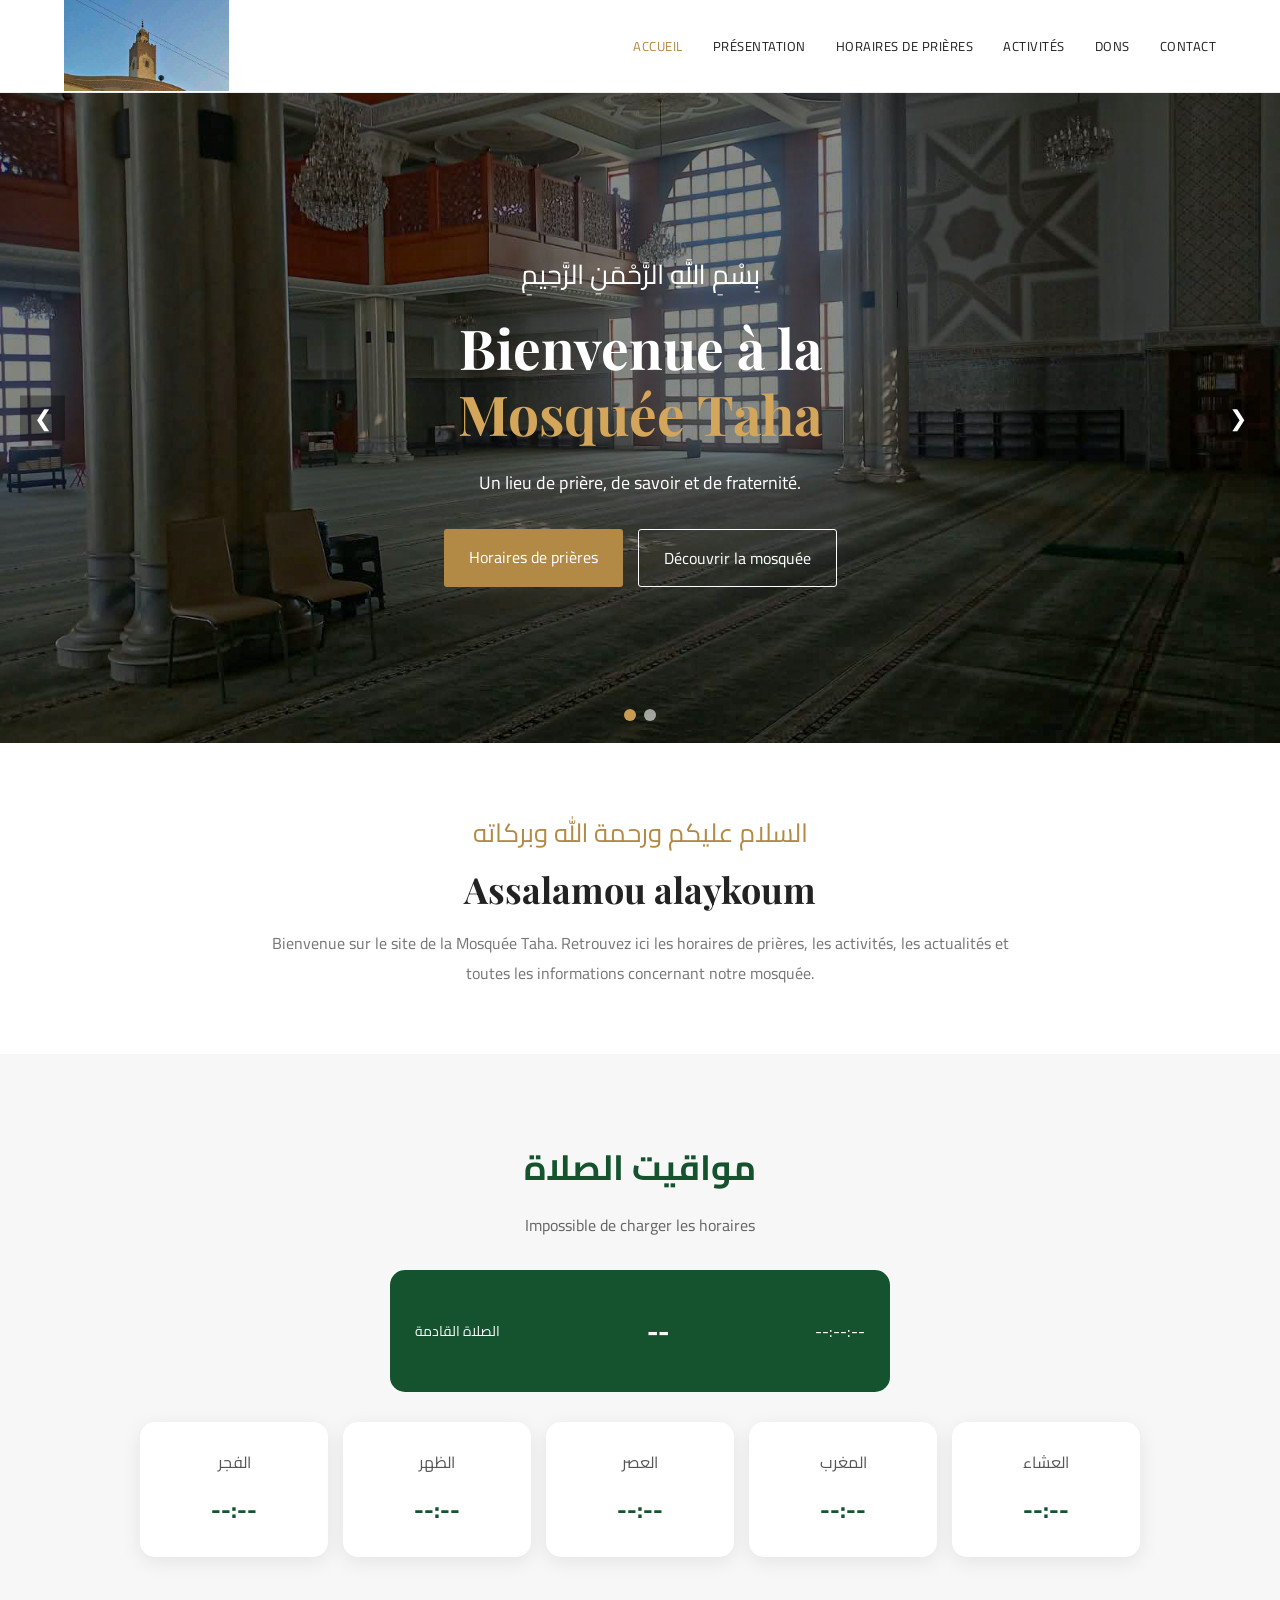
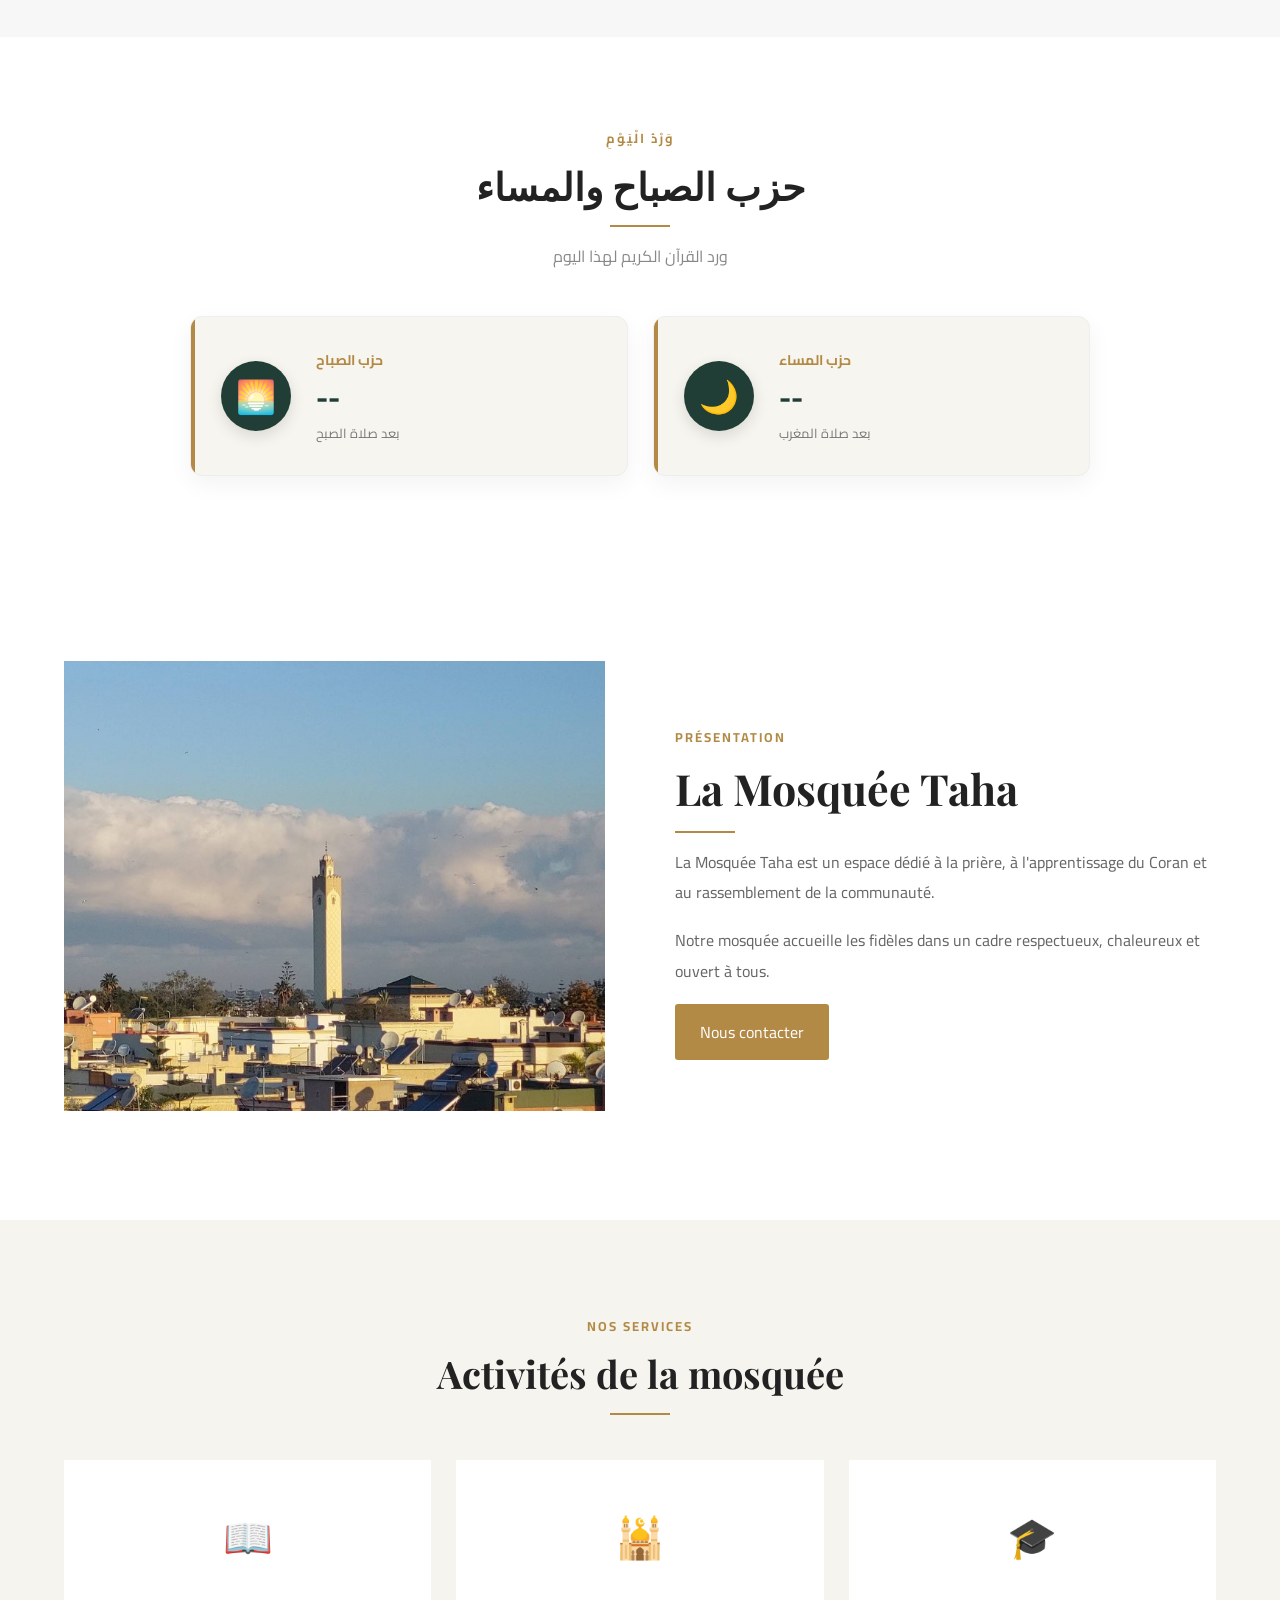
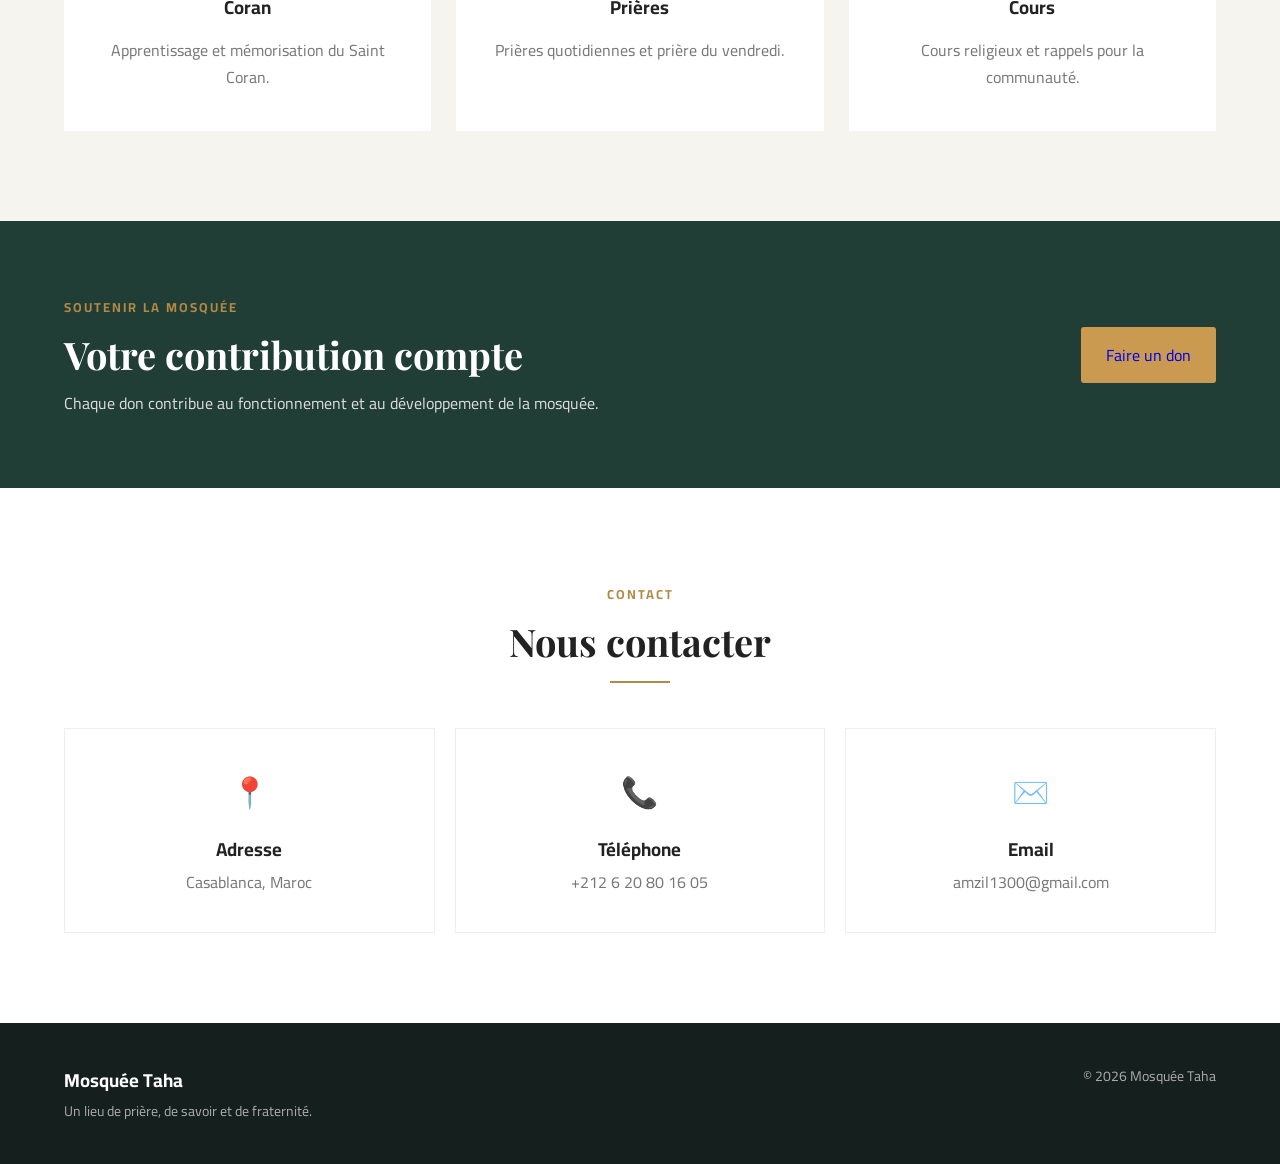
<file: index.html>
<!DOCTYPE html>
<html lang="fr">
<head>
    <meta charset="UTF-8">
    <meta name="viewport" content="width=device-width, initial-scale=1.0">
     <link rel="manifest" href="manifest.json">

     <meta name="theme-color" content="#203d36">

     <link rel="apple-touch-icon" href="images/logo.png">
    <title>مـسـجـد طـه | Mosquée Taha</title>

    <link rel="stylesheet" href="style.css">

    <link href="https://fonts.googleapis.com/css2?family=Cairo:wght@400;500;600;700&family=Playfair+Display:wght@500;600;700&display=swap" rel="stylesheet">
</head>

<body>

<!-- ================= HEADER ================= -->

<header class="header">

    <div class="nav-container">

        <a href="#accueil" class="logo">
            <img src="images/logo.png" alt="Mosquée Taha">
        </a>

        <nav class="desktop-menu">
            <a href="#accueil" class="active">ACCUEIL</a>
            <a href="#mosquee">PRÉSENTATION</a>
            <a href="prieres.html">HORAIRES DE PRIÈRES</a>
            <a href="#activites">ACTIVITÉS</a>
            <a href="#dons">DONS</a>
            <a href="#contact">CONTACT</a>
        </nav>

        <button class="hamburger" id="hamburger">
            ☰
        </button>

    </div>

    <nav class="mobile-menu" id="mobileMenu">
        <a href="#accueil">ACCUEIL</a>
        <a href="#mosquee">PRÉSENTATION</a>
        <a href="prieres.html">HORAIRES DE PRIÈRES</a>
        <a href="#activites">ACTIVITÉS</a>
        <a href="#dons">DONS</a>
        <a href="#contact">CONTACT</a>
    </nav>

</header>


<!-- ================= SLIDER ================= -->

<section class="slider" id="accueil">

    <div class="slide active">
        <img src="images/mosque1.jpg" alt="Mosquée Taha">

        <div class="slide-overlay"></div>

        <div class="slide-content">

            <p class="bismillah">
                بِسْمِ اللَّهِ الرَّحْمَنِ الرَّحِيمِ
            </p>

            <h1>
                Bienvenue à la<br>
                <span>Mosquée Taha</span>
            </h1>

            <p>
                Un lieu de prière, de savoir et de fraternité.
            </p>

            <div class="buttons">

                <a href="prieres.html" class="btn gold">
    Horaires de prières
</a>

                <a href="#mosquee" class="btn transparent">
                    Découvrir la mosquée
                </a>

            </div>

        </div>
    </div>


    <div class="slide">
        <img src="images/mosque2.jpg" alt="Mosquée Taha">

        <div class="slide-overlay"></div>

        <div class="slide-content">

            <p class="bismillah">
                أَهْلًا وَسَهْلًا وَمَرْحَبًا
            </p>

            <h1>
                Votre mosquée,<br>
                <span>Votre communauté</span>
            </h1>

            <p>
                Ensemble dans la foi, la connaissance et la fraternité.
            </p>

            <div class="buttons">

                <a href="#activites" class="btn gold">
                    Nos activités
                </a>

            </div>

        </div>
    </div>


    <!-- arrows -->

    <button class="slider-arrow prev" id="prev">
        ❮
    </button>

    <button class="slider-arrow next" id="next">
        ❯
    </button>


    <!-- dots -->

    <div class="dots">

        <span class="dot active" data-slide="0"></span>
        <span class="dot" data-slide="1"></span>

    </div>

</section>


<!-- ================= WELCOME ================= -->

<section class="welcome">

    <div class="container">

        <div class="arabic-title">
            السلام عليكم ورحمة الله وبركاته
        </div>

        <h2>
            Assalamou alaykoum
        </h2>

        <p>
            Bienvenue sur le site de la Mosquée Taha.
            Retrouvez ici les horaires de prières, les activités,
            les actualités et toutes les informations concernant notre mosquée.
        </p>

    </div>

</section>


<!-- ================= PRAYER ================= -->

<section id="prayer-times" class="prayer-section">
    <div class="container">

        <h2>مواقيت الصلاة</h2>

        <p id="date">Chargement...</p>
        <p id="hijriDate">Chargement...</p>

        <div class="next-prayer">
            <span>الصلاة القادمة</span>
            <h3 id="nextPrayerName">Chargement...</h3>
            <div id="countdown">--:--:--</div>
        </div>

        <div class="prayer-grid">

            <div class="prayer-card" data-prayer="Fajr">
                <span>الفجر</span>
                <strong id="Fajr">--:--</strong>
            </div>

            <div class="prayer-card" data-prayer="Dhuhr">
                <span>الظهر</span>
                <strong id="Dhuhr">--:--</strong>
            </div>

            <div class="prayer-card" data-prayer="Asr">
                <span>العصر</span>
                <strong id="Asr">--:--</strong>
            </div>

            <div class="prayer-card" data-prayer="Maghrib">
                <span>المغرب</span>
                <strong id="Maghrib">--:--</strong>
            </div>

            <div class="prayer-card" data-prayer="Isha">
                <span>العشاء</span>
                <strong id="Isha">--:--</strong>
            </div>

        </div>

    </div>
</section>

<!-- ================= HIZB ================= -->

<section class="hizb-section">

    <div class="container">

        <div class="section-title">

            <span>وَرْدُ الْيَوْمِ</span>

            <h2>حزب الصباح والمساء</h2>

            <div class="gold-line"></div>

            <p>
                ورد القرآن الكريم لهذا اليوم
            </p>

        </div>


        <div class="hizb-grid">

            <!-- حزب الصباح -->

            <div class="hizb-card">

                <div class="hizb-icon">
                    🌅
                </div>

                <div class="hizb-content">

                    <span class="hizb-label">
                        حزب الصباح
                    </span>

                    <strong id="hizbSbah">
                        --
                    </strong>

                    <p>
                        بعد صلاة الصبح
                    </p>

                </div>

            </div>


            <!-- حزب المساء -->

            <div class="hizb-card">

                <div class="hizb-icon">
                    🌙
                </div>

                <div class="hizb-content">

                    <span class="hizb-label">
                        حزب المساء
                    </span>

                    <strong id="hizbMassae">
                        --
                    </strong>

                    <p>
                        بعد صلاة المغرب
                    </p>

                </div>

            </div>

        </div>

    </div>

</section>


<!-- ================= ABOUT ================= -->

<section class="about" id="mosquee">

    <div class="container about-grid">

        <div class="about-image">

            <img src="images/mosque3.jpg" alt="Mosquée Taha">

        </div>

        <div class="about-text">

            <span>PRÉSENTATION</span>

            <h2>
                La Mosquée Taha
            </h2>

            <div class="gold-line left"></div>

            <p>
                La Mosquée Taha est un espace dédié à la prière,
                à l'apprentissage du Coran et au rassemblement
                de la communauté.
            </p>

            <p>
                Notre mosquée accueille les fidèles dans un cadre
                respectueux, chaleureux et ouvert à tous.
            </p>

            <a href="#contact" class="btn gold">
                Nous contacter
            </a>

        </div>

    </div>

</section>


<!-- ================= ACTIVITIES ================= -->

<section class="activities" id="activites">

    <div class="container">

        <div class="section-title">

            <span>NOS SERVICES</span>

            <h2>Activités de la mosquée</h2>

            <div class="gold-line"></div>

        </div>


        <div class="activity-grid">

            <div class="activity-card">

                <div class="activity-icon">📖</div>

                <h3>Coran</h3>

                <p>
                    Apprentissage et mémorisation du Saint Coran.
                </p>

            </div>


            <div class="activity-card">

                <div class="activity-icon">🕌</div>

                <h3>Prières</h3>

                <p>
                    Prières quotidiennes et prière du vendredi.
                </p>

            </div>


            <div class="activity-card">

                <div class="activity-icon">🎓</div>

                <h3>Cours</h3>

                <p>
                    Cours religieux et rappels pour la communauté.
                </p>

            </div>

        </div>

    </div>

</section>


<!-- ================= DON ================= -->

<section class="don" id="dons">

    <div class="container don-container">

        <div>

            <span>SOUTENIR LA MOSQUÉE</span>

            <h2>
                Votre contribution compte
            </h2>

            <p>
                Chaque don contribue au fonctionnement
                et au développement de la mosquée.
            </p>

        </div>

        <a href="#" class="btn donation">
            Faire un don
        </a>

    </div>

</section>


<!-- ================= CONTACT ================= -->

<section class="contact" id="contact">

    <div class="container">

        <div class="section-title">

            <span>CONTACT</span>

            <h2>Nous contacter</h2>

            <div class="gold-line"></div>

        </div>


        <div class="contact-grid">

            <div class="contact-card">
                <div>📍</div>
                <h3>Adresse</h3>
                <p>Casablanca, Maroc</p>
            </div>

            <div class="contact-card">
                <div>📞</div>
                <h3>Téléphone</h3>
                <p>+212 6 20 80 16 05</p>
            </div>

            <div class="contact-card">
                <div>✉️</div>
                <h3>Email</h3>
                <p>amzil1300@gmail.com</p>
            </div>

        </div>

    </div>

</section>


<!-- ================= FOOTER ================= -->

<footer>

    <div class="container footer">

        <div>

            <h3>Mosquée Taha</h3>

            <p>
                Un lieu de prière, de savoir et de fraternité.
            </p>

        </div>

        <div>

            <p>
                © 2026 Mosquée Taha
            </p>

        </div>

    </div>

</footer>


<script src="script.js"></script>
<script>
    if ("serviceWorker" in navigator) {
        window.addEventListener("load", () => {
            navigator.serviceWorker.register("./service-worker.js")
                .then(() => {
                    console.log("Service Worker registered");
                })
                .catch(error => {
                    console.error("Service Worker error:", error);
                });
        });
    }
</script>

</body>
</html>
</file>
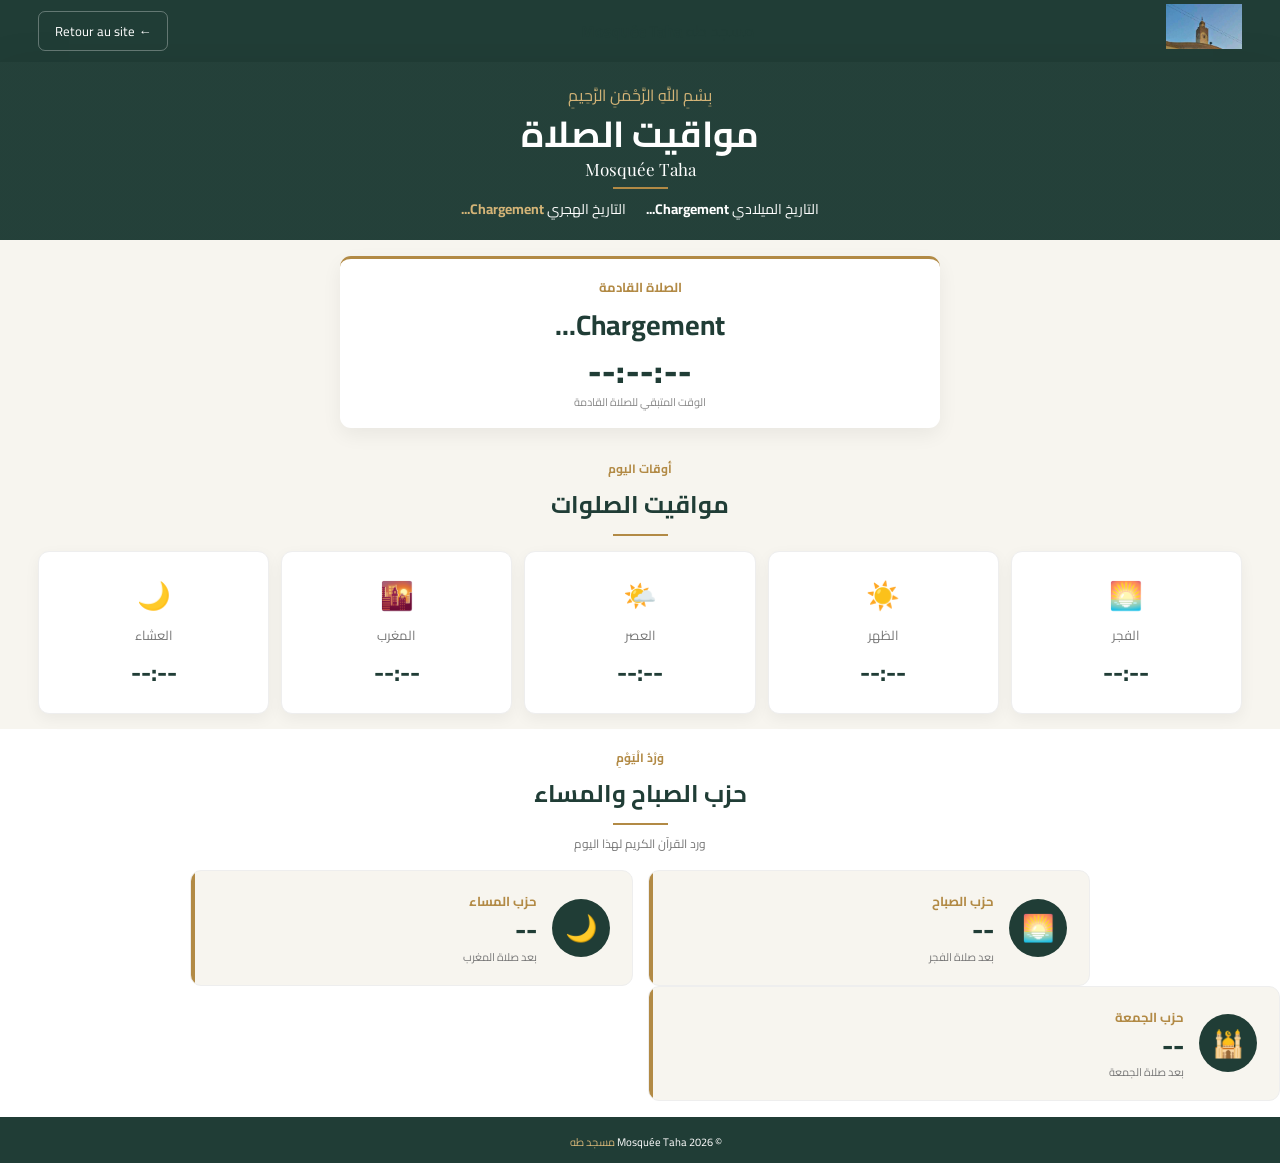
<file: prieres.html>
<!DOCTYPE html>
<html lang="fr" dir="rtl">

<head>

    <meta charset="UTF-8">

    <meta name="viewport"
          content="width=device-width, initial-scale=1.0">

    <title>مواقيت الصلاة | Mosquée Taha</title>
     <link rel="manifest" href="manifest.json">

      <meta name="theme-color" content="#203d36">

     <link rel="apple-touch-icon" href="images/logo.png">

    <!-- CSS -->
    <link rel="stylesheet"
          href="prieres.css">

    <!-- Google Fonts -->
    <link href="https://fonts.googleapis.com/css2?family=Cairo:wght@400;500;600;700;800&family=Playfair+Display:wght@500;600;700&display=swap"
          rel="stylesheet">

</head>


<body>


<div class="dashboard">


    <!-- ================================================= -->
    <!-- HEADER -->
    <!-- ================================================= -->

    <header class="prayer-header">

        <div class="header-container">


            <!-- LOGO -->

            <a href="index.html"
               class="logo">

                <img src="images/logo.png"
                     alt="Mosquée Taha">

            </a>


            <!-- TITLE -->

            <div class="header-title">

                <span>
                    مسجد طه
                </span>

                <strong>
                    Mosquée Taha
                </strong>

            </div>


            <!-- BACK BUTTON -->

            <a href="index.html"
               class="back-button">

                ← Retour au site

            </a>


        </div>

    </header>



    <!-- ================================================= -->
    <!-- MAIN -->
    <!-- ================================================= -->

    <main>


        <!-- ============================================= -->
        <!-- TOP / HERO -->
        <!-- ============================================= -->

        <section class="hero">

            <div class="hero-content">


                <span class="arabic-small">

                    بِسْمِ اللَّهِ الرَّحْمَنِ الرَّحِيمِ

                </span>


                <h1>

                    مواقيت الصلاة

                </h1>


                <p>

                    Mosquée Taha

                </p>


                <div class="gold-line"></div>


                <!-- DATES -->

                <div class="dates">


                    <div class="date-box">

                        <span>
                            التاريخ الميلادي
                        </span>

                        <strong id="gregorianDate">
                            Chargement...
                        </strong>

                    </div>


                    <div class="date-box">

                        <span>
                            التاريخ الهجري
                        </span>

                        <strong id="hijriDate">
                            Chargement...
                        </strong>

                    </div>


                </div>


            </div>

        </section>



        <!-- ============================================= -->
        <!-- NEXT PRAYER -->
        <!-- ============================================= -->

        <section class="next-section">

            <div class="container">

                <div class="next-card">


                    <div class="next-label">

                        الصلاة القادمة

                    </div>


                    <h2 id="nextPrayerName">

                        Chargement...

                    </h2>


                    <div id="countdown"
                         class="countdown">

                        --:--:--

                    </div>


                    <div class="next-message">

                        الوقت المتبقي للصلاة القادمة

                    </div>


                </div>

            </div>

        </section>



        <!-- ============================================= -->
        <!-- PRAYER TIMES -->
        <!-- ============================================= -->

        <section class="times-section">

            <div class="container">


                <div class="section-heading">

                    <span>
                        أوقات اليوم
                    </span>

                    <h2>
                        مواقيت الصلوات
                    </h2>

                    <div class="gold-line"></div>

                </div>



                <div class="prayer-grid">


                    <!-- FAJR -->

                    <div class="prayer-card"
                         data-prayer="Fajr">

                        <div class="prayer-icon">
                            🌅
                        </div>

                        <div class="prayer-info">

                            <span>
                                الفجر
                            </span>

                            <strong id="Fajr">
                                --:--
                            </strong>

                        </div>

                    </div>



                    <!-- DHUHR -->

                    <div class="prayer-card"
                         data-prayer="Dhuhr">

                        <div class="prayer-icon">
                            ☀️
                        </div>

                        <div class="prayer-info">

                            <span>
                                الظهر
                            </span>

                            <strong id="Dhuhr">
                                --:--
                            </strong>

                        </div>

                    </div>



                    <!-- ASR -->

                    <div class="prayer-card"
                         data-prayer="Asr">

                        <div class="prayer-icon">
                            🌤️
                        </div>

                        <div class="prayer-info">

                            <span>
                                العصر
                            </span>

                            <strong id="Asr">
                                --:--
                            </strong>

                        </div>

                    </div>



                    <!-- MAGHRIB -->

                    <div class="prayer-card"
                         data-prayer="Maghrib">

                        <div class="prayer-icon">
                            🌇
                        </div>

                        <div class="prayer-info">

                            <span>
                                المغرب
                            </span>

                            <strong id="Maghrib">
                                --:--
                            </strong>

                        </div>

                    </div>



                    <!-- ISHA -->

                    <div class="prayer-card"
                         data-prayer="Isha">

                        <div class="prayer-icon">
                            🌙
                        </div>

                        <div class="prayer-info">

                            <span>
                                العشاء
                            </span>

                            <strong id="Isha">
                                --:--
                            </strong>

                        </div>

                    </div>


                </div>

            </div>

        </section>



        <!-- ============================================= -->
        <!-- HIZB -->
        <!-- ============================================= -->

        <section class="hizb-section">

            <div class="container">


                <div class="section-heading">

                    <span>
                        وَرْدُ الْيَوْمِ
                    </span>

                    <h2>
                        حزب الصباح والمساء
                    </h2>

                    <div class="gold-line"></div>

                    <p>
                        ورد القرآن الكريم لهذا اليوم
                    </p>

                </div>



                <div class="hizb-grid">


                    <!-- ================================= -->
                    <!-- MORNING HIZB -->
                    <!-- ================================= -->

                    <div class="hizb-card morning">


                        <div class="hizb-icon">

                            🌅

                        </div>


                        <div class="hizb-info">

                            <span>
                                حزب الصباح
                            </span>


                            <strong id="hizbSbah">

                                --

                            </strong>


                            <p>
                                بعد صلاة الفجر
                            </p>

                        </div>


                    </div>



                    <!-- ================================= -->
                    <!-- EVENING HIZB -->
                    <!-- ================================= -->

                    <div class="hizb-card evening">


                        <div class="hizb-icon">

                            🌙

                        </div>


                        <div class="hizb-info">

                            <span>
                                حزب المساء
                            </span>


                            <strong id="hizbMassae">

                                --

                            </strong>


                            <p>
                                بعد صلاة المغرب
                            </p>

                        </div>


                    </div>


                </div>

            </div>
          
<!-- حزب الجمعة -->

<div class="hizb-card jomoa">
    <div class="hizb-icon">
        🕌
    </div>

    <div class="hizb-info">
        <span>حزب الجمعة</span>

        <strong id="hizbJomoa">
            --
        </strong>

        <p>بعد صلاة الجمعة</p>
    </div>
</div>


        </section>


    </main>



    <!-- ================================================= -->
    <!-- FOOTER -->
    <!-- ================================================= -->

    <footer>


        <p>

            © 2026 Mosquée Taha

        </p>


        <span>

            مسجد طه

        </span>


    </footer>


</div>



<!-- ================================================= -->
<!-- JAVASCRIPT -->
<!-- ================================================= -->

<script src="prieres.js"></script>
<script>
    if ("serviceWorker" in navigator) {
        window.addEventListener("load", () => {
            navigator.serviceWorker.register("./service-worker.js")
                .then(() => {
                    console.log("Service Worker registered");
                })
                .catch(error => {
                    console.error("Service Worker error:", error);
                });
        });
    }
</script>


</body>

</html>
</file>
<file: style.css>
* {
    margin: 0;
    padding: 0;
    box-sizing: border-box;
}

html {
    scroll-behavior: smooth;
}

body {
    font-family: "Cairo", sans-serif;
    color: #222;
}

.container {
    width: 90%;
    max-width: 1200px;
    margin: auto;
}


/* ================= HEADER ================= */

.header {
    position: sticky;
    top: 0;
    z-index: 9999;
    background: white;
    border-bottom: 1px solid #eee;
}

.nav-container {
    height: 92px;
    width: 90%;
    max-width: 1200px;
    margin: auto;

    display: flex;
    align-items: center;
    justify-content: space-between;
}

.logo img {
    width: 165px;
}

.desktop-menu {
    display: flex;
    gap: 30px;
}

.desktop-menu a {
    text-decoration: none;
    color: #222;
    font-size: 13px;
    letter-spacing: .5px;
    transition: .3s;
}

.desktop-menu a:hover,
.desktop-menu a.active {
    color: #b28a45;
}

.hamburger {
    display: none;
    border: none;
    background: none;
    font-size: 27px;
    cursor: pointer;
}

.mobile-menu {
    display: none;
}


/* ================= SLIDER ================= */

.slider {
    position: relative;
    height: 650px;
    overflow: hidden;
}

.slide {
    position: absolute;
    inset: 0;
    opacity: 0;
    transition: opacity 1s ease;
}

.slide.active {
    opacity: 1;
}

.slide img {
    width: 100%;
    height: 100%;
    object-fit: cover;
}

.slide-overlay {
    position: absolute;
    inset: 0;
    background: rgba(0,0,0,.43);
}

.slide-content {
    position: absolute;
    top: 50%;
    left: 50%;
    transform: translate(-50%,-50%);

    width: 90%;
    max-width: 850px;

    text-align: center;
    color: white;
}

.bismillah {
    font-size: 27px;
    margin-bottom: 15px;
}

.slide-content h1 {
    font-family: "Playfair Display", serif;
    font-size: 55px;
    line-height: 1.2;
}

.slide-content h1 span {
    color: #d3a65c;
}

.slide-content > p:not(.bismillah) {
    margin-top: 20px;
    font-size: 18px;
}

.buttons {
    margin-top: 30px;
    display: flex;
    justify-content: center;
    gap: 15px;
}

.btn {
    display: inline-block;
    padding: 13px 25px;
    text-decoration: none;
    border-radius: 3px;
    transition: .3s;
}

.gold {
    background: #b28a45;
    color: white;
}

.gold:hover {
    background: #8f6c32;
}

.transparent {
    border: 1px solid white;
    color: white;
}

.transparent:hover {
    background: white;
    color: #222;
}


/* ARROWS */

.slider-arrow {
    position: absolute;
    top: 50%;

    transform: translateY(-50%);

    width: 45px;
    height: 45px;

    border: none;

    background: rgba(0,0,0,.35);
    color: white;

    font-size: 22px;

    cursor: pointer;

    z-index: 10;
}

.prev {
    left: 20px;
}

.next {
    right: 20px;
}


/* DOTS */

.dots {
    position: absolute;
    bottom: 22px;
    left: 50%;
    transform: translateX(-50%);

    display: flex;
    gap: 8px;

    z-index: 20;
}

.dot {
    width: 12px;
    height: 12px;

    border-radius: 50%;

    background: rgba(255,255,255,.6);

    cursor: pointer;
}

.dot.active {
    background: #c99a50;
}


/* ================= WELCOME ================= */

.welcome {
    padding: 65px 20px;
    text-align: center;
}

.arabic-title {
    color: #b28a45;
    font-size: 26px;
}

.welcome h2 {
    font-family: "Playfair Display", serif;
    font-size: 36px;
    margin: 8px 0 15px;
}

.welcome p:last-child {
    max-width: 750px;
    margin: auto;
    color: #777;
    line-height: 1.9;
}


/* ================= TITLES ================= */

.section-title {
    text-align: center;
    margin-bottom: 45px;
}

.section-title span,
.about-text > span,
.don span {
    color: #b28a45;
    font-size: 13px;
    letter-spacing: 2px;
    font-weight: bold;
}

.section-title h2 {
    font-family: "Playfair Display", serif;
    font-size: 38px;
    margin: 8px 0;
}

.gold-line {
    width: 60px;
    height: 2px;
    background: #b28a45;
    margin: 14px auto;
}

.gold-line.left {
    margin-left: 0;
}

.section-title p {
    color: #888;
}


/* ================= PRAYERS ================= */

.prayers {
    padding: 85px 0;
    background: #f6f4ef;
}

.prayer-grid {
    display: grid;
    grid-template-columns: repeat(5,1fr);
    gap: 15px;
}

.prayer-card {
    background: white;
    padding: 30px 15px;
    text-align: center;
    border-radius: 4px;

    box-shadow: 0 5px 25px rgba(0,0,0,.05);

    transition: .3s;
}

.prayer-card:hover {
    transform: translateY(-7px);
}

.icon {
    font-size: 28px;
    margin-bottom: 10px;
}

.prayer-card h3 {
    margin-bottom: 8px;
}

.prayer-card strong {
    font-size: 25px;
    color: #b28a45;
}

.jumua {
    margin-top: 25px;

    background: #203d36;
    color: white;

    padding: 20px 30px;

    display: flex;
    align-items: center;
    justify-content: center;

    gap: 20px;

    border-radius: 4px;
}

.jumua span {
    font-size: 28px;
}

.jumua h3 {
    color: #d3a65c;
}

.jumua p {
    color: #ddd;
    font-size: 13px;
}

.jumua strong {
    font-size: 23px;
}


/* ================= ABOUT ================= */

.about {
    padding: 100px 0;
}

.about-grid {
    display: grid;
    grid-template-columns: 1fr 1fr;
    gap: 70px;
    align-items: center;
}

.about-image img {
    width: 100%;
    height: 450px;
    object-fit: cover;
}

.about-text h2 {
    font-family: "Playfair Display", serif;
    font-size: 43px;
    margin: 8px 0;
}

.about-text p {
    color: #666;
    line-height: 1.9;
    margin-bottom: 18px;
}


/* ================= ACTIVITIES ================= */

.activities {
    padding: 90px 0;
    background: #f6f4ef;
}

.activity-grid {
    display: grid;
    grid-template-columns: repeat(3,1fr);
    gap: 25px;
}

.activity-card {
    background: white;
    text-align: center;
    padding: 40px 25px;
    transition: .3s;
}

.activity-card:hover {
    transform: translateY(-7px);
}

.activity-icon {
    font-size: 40px;
    margin-bottom: 15px;
}

.activity-card h3 {
    margin-bottom: 12px;
}

.activity-card p {
    color: #777;
    line-height: 1.7;
}


/* ================= DON ================= */

.don {
    padding: 70px 0;
    background: #203d36;
    color: white;
}

.don-container {
    display: flex;
    justify-content: space-between;
    align-items: center;
    gap: 30px;
}

.don h2 {
    font-family: "Playfair Display", serif;
    font-size: 38px;
    margin: 8px 0;
}

.don p {
    color: #ddd;
}

.donation {
    background: #c99a50;
    white-space: nowrap;
}


/* ================= CONTACT ================= */

.contact {
    padding: 90px 0;
}

.contact-grid {
    display: grid;
    grid-template-columns: repeat(3,1fr);
    gap: 20px;
}

.contact-card {
    text-align: center;
    border: 1px solid #eee;
    padding: 35px;
}

.contact-card > div {
    font-size: 30px;
    margin-bottom: 12px;
}

.contact-card p {
    color: #777;
}


/* ================= FOOTER ================= */

footer {
    background: #151f1d;
    color: white;
    padding: 40px 0;
}

.footer {
    display: flex;
    justify-content: space-between;
}

footer p {
    color: #aaa;
    font-size: 14px;
}


/* ================= MOBILE ================= */

@media(max-width:900px) {

    .desktop-menu {
        display: none;
    }

    .hamburger {
        display: block;
    }

    .mobile-menu.show {
        display: flex;
        flex-direction: column;
        padding: 10px 5%;
    }

    .mobile-menu a {
        padding: 12px 0;
        text-decoration: none;
        color: #333;
        border-bottom: 1px solid #eee;
    }

    .slider {
        height: 560px;
    }

    .slide-content h1 {
        font-size: 40px;
    }

    .prayer-grid {
        grid-template-columns: repeat(2,1fr);
    }

    .about-grid {
        grid-template-columns: 1fr;
    }

    .activity-grid {
        grid-template-columns: 1fr;
    }

    .contact-grid {
        grid-template-columns: 1fr;
    }

    .don-container {
        flex-direction: column;
        text-align: center;
    }

    .footer {
        flex-direction: column;
        text-align: center;
        gap: 20px;
    }
}


@media(max-width:500px) {

    .nav-container {
        height: 75px;
    }

    .logo img {
        width: 125px;
    }

    .slider {
        height: 500px;
    }

    .slide-content h1 {
        font-size: 31px;
    }

    .bismillah {
        font-size: 20px;
    }

    .buttons {
        flex-direction: column;
    }

    .prayer-grid {
        grid-template-columns: 1fr;
    }

    .jumua {
        flex-direction: column;
        text-align: center;
    }
}
/* ================= NEXT PRAYER ================= */

.next-prayer {
    max-width: 850px;
    margin: 0 auto 30px;

    padding: 25px 35px;

    background: #203d36;
    color: white;

    display: flex;
    align-items: center;
    justify-content: space-between;

    border-radius: 5px;
}

.next-prayer small {
    color: #d3a65c;
    letter-spacing: 2px;
}

.next-prayer h2 {
    margin-top: 5px;
    font-family: "Playfair Display", serif;
}

.countdown {
    font-size: 32px;
    font-weight: bold;
    color: #d3a65c;
    min-width: 150px;
    text-align: right;
}

.hijri {
    margin-top: 5px;
    color: #b28a45 !important;
}


/* PRIÈRE ACTUELLE */

.prayer-card.next {
    border: 2px solid #b28a45;
    transform: translateY(-5px);
}
.prayer-section {
    padding: 80px 20px;
    background: #f7f7f7;
    text-align: center;
}

.prayer-section h2 {
    color: #14532d;
    font-size: 35px;
    margin-bottom: 10px;
}

#date,
#hijriDate {
    color: #666;
    margin: 5px;
}

.next-prayer {
    max-width: 500px;
    margin: 30px auto;
    padding: 25px;
    background: #14532d;
    color: white;
    border-radius: 15px;
}

.next-prayer span {
    font-size: 14px;
}

.next-prayer h3 {
    font-size: 28px;
    margin: 10px;
}

.countdown {
    font-size: 32px;
    font-weight: bold;
}

.prayer-grid {
    display: grid;
    grid-template-columns: repeat(5, 1fr);
    gap: 15px;
    max-width: 1000px;
    margin: auto;
}

.prayer-card {
    background: white;
    padding: 25px 15px;
    border-radius: 15px;
    box-shadow: 0 5px 20px rgba(0,0,0,0.08);
    transition: 0.3s;
}

.prayer-card span {
    display: block;
    color: #555;
    margin-bottom: 10px;
}

.prayer-card strong {
    font-size: 24px;
    color: #14532d;
}

.prayer-card.next {
    background: #d4af37;
    transform: translateY(-5px);
}

.prayer-card.next strong,
.prayer-card.next span {
    color: white;
}

@media (max-width: 700px) {

    .prayer-grid {
        grid-template-columns: repeat(2, 1fr);
    }

}
/* ==========================================
   HIZB SABAH / MASSAE
========================================== */

.hizb-section {
    padding: 85px 0;
    background: #ffffff;
}


.hizb-grid {
    max-width: 900px;
    margin: 0 auto;

    display: grid;
    grid-template-columns: repeat(2, 1fr);

    gap: 25px;
}


.hizb-card {
    position: relative;

    background: #f7f5ef;

    border: 1px solid #eee;

    border-radius: 12px;

    padding: 30px;

    display: flex;
    align-items: center;

    gap: 25px;

    overflow: hidden;

    transition: .3s ease;

    box-shadow: 0 8px 25px rgba(0,0,0,.05);
}


.hizb-card::before {
    content: "";

    position: absolute;

    left: 0;
    top: 0;
    bottom: 0;

    width: 4px;

    background: #b28a45;
}


.hizb-card:hover {
    transform: translateY(-6px);

    box-shadow: 0 15px 35px rgba(0,0,0,.09);
}


/* ICON */

.hizb-icon {
    width: 70px;
    height: 70px;

    flex-shrink: 0;

    display: flex;
    align-items: center;
    justify-content: center;

    background: #203d36;

    border-radius: 50%;

    font-size: 32px;

    box-shadow: 0 5px 15px rgba(0,0,0,.12);
}



.hizb-content {
    display: flex;
    flex-direction: column;

    align-items: flex-start;
}


.hizb-label {
    color: #b28a45;

    font-size: 14px;

    font-weight: bold;

    margin-bottom: 3px;
}


.hizb-content strong {
    font-family: "Cairo", sans-serif;

    font-size: 30px;

    color: #203d36;

    line-height: 1.4;
}


.hizb-content p {
    margin-top: 3px;

    color: #777;

    font-size: 13px;
}


/* ==========================================
   MOBILE
========================================== */

@media (max-width: 700px) {

    .hizb-section {
        padding: 65px 15px;
    }


    .hizb-grid {
        grid-template-columns: 1fr;

        gap: 18px;
    }


    .hizb-card {
        padding: 25px 20px;

        gap: 20px;
    }


    .hizb-icon {
        width: 60px;
        height: 60px;

        font-size: 27px;
    }


    .hizb-content strong {
        font-size: 27px;
    }

}

/* ================= FIX HERO BUTTONS ================= */

.slide-content {
    z-index: 5;
}

.buttons {
    position: relative;
    z-index: 50;
}

.buttons .btn {
    position: relative;
    z-index: 51;
    cursor: pointer;
    pointer-events: auto;
}
</file>
<file: prieres.css>
/* ==========================================
   MOSQUE TAHA - PRAYER DASHBOARD
========================================== */

* {
    margin: 0;
    padding: 0;
    box-sizing: border-box;
}

html,
body {
    width: 100%;
    min-height: 100%;
}

body {
    font-family: "Cairo", sans-serif;
    background: #dfe4df;
    color: #203d36;
    overflow-x: hidden;
}


/* ==========================================
   MAIN FRAME
========================================== */

body {
    min-height: 100vh;

    display: flex;
    align-items: stretch;
    justify-content: stretch;

    padding: 0;
}

.dashboard {
    width: 100%;
    max-width: none;

    min-height: 100vh;
}


/* ==========================================
   HEADER
========================================== */

.prayer-header {
    height: 62px;

    background: #203d36;

    border-radius: 0;
}

.header-container {
    width: 94%;
    height: 100%;
    margin: auto;

    display: flex;
    align-items: center;
    justify-content: space-between;
}

.logo img {
    height: 45px;
    width: auto;
}

.back-button {
    color: white;
    text-decoration: none;

    padding: 7px 16px;

    border: 1px solid rgba(255,255,255,.3);
    border-radius: 7px;

    font-size: 13px;

    transition: .3s;
}

.back-button:hover {
    background: #b28a45;
    border-color: #b28a45;
}


/* ==========================================
   CONTENT FRAME
========================================== */

main {
    background: #f7f5ef;

    border-radius: 0;

    overflow: hidden;

    box-shadow: 0 15px 45px rgba(0,0,0,.15);
}


/* ==========================================
   HERO
========================================== */

.hero {

    min-height: 150px;

    display: flex;
    align-items: center;
    justify-content: center;

    text-align: center;

    background:
        linear-gradient(
            rgba(32,61,54,.98),
            rgba(32,61,54,.98)
        );

    color: white;
}

.hero-content {
    padding: 18px 15px;
}

.arabic-small {
    color: #d4b477;

    font-size: 14px;
}

.hero h1 {

    margin-top: 3px;

    font-size: 30px;

    line-height: 1.2;
}

.hero p {

    margin-top: 2px;

    font-family: "Playfair Display", serif;

    font-size: 15px;
}

.gold-line {

    width: 55px;
    height: 2px;

    background: #b28a45;

    margin: 7px auto;
}

.dates {

    display: flex;

    justify-content: center;

    gap: 20px;

    font-size: 12px;
}

#hijriDate {
    color: #d4b477;
}


/* ==========================================
   CONTAINER
========================================== */

.container {

    width: 94%;

    max-width: 1250px;

    margin: auto;
}


/* ==========================================
   NEXT PRAYER
========================================== */

.next-section {

    padding: 12px 0 8px;
}

.next-card {

    max-width: 520px;

    margin: auto;

    padding: 12px 20px;

    text-align: center;

    background: white;

    border-radius: 11px;

    border-top: 3px solid #b28a45;

    box-shadow: 0 7px 20px rgba(0,0,0,.06);
}

.next-label {

    color: #b28a45;

    font-size: 11px;

    font-weight: 700;
}

.next-card h2 {

    margin-top: 0;

    font-size: 23px;
}

.countdown {

    font-size: 27px;

    font-weight: 800;

    line-height: 1.2;

    letter-spacing: 1px;
}

.next-message {

    color: #888;

    font-size: 10px;
}


/* ==========================================
   SECTION HEADING
========================================== */

.section-heading {

    text-align: center;

    margin-bottom: 12px;
}

.section-heading span {

    color: #b28a45;

    font-size: 11px;

    font-weight: 700;
}

.section-heading h2 {

    margin-top: 0;

    font-size: 21px;
}

.section-heading p {

    color: #777;

    font-size: 11px;
}


/* ==========================================
   PRAYER TIMES
========================================== */

.times-section {

    padding: 12px 0 15px;
}

.prayer-grid {

    display: grid;

    grid-template-columns:
        repeat(5, 1fr);

    gap: 12px;
}

.prayer-card {

    position: relative;

    background: white;

    padding: 14px 8px;

    border-radius: 11px;

    text-align: center;

    border: 1px solid #eee;

    box-shadow:
        0 5px 15px rgba(0,0,0,.05);

    transition: .25s;
}

.prayer-card:hover {

    transform: translateY(-3px);
}

.prayer-card.next {

    border: 2px solid #b28a45;

    transform: translateY(-3px);

    box-shadow:
        0 8px 20px rgba(178,138,69,.18);
}

.prayer-card.next::before {

    content: "الصلاة القادمة";

    position: absolute;

    top: -9px;

    left: 50%;

    transform: translateX(-50%);

    background: #b28a45;

    color: white;

    padding: 2px 8px;

    border-radius: 20px;

    font-size: 8px;

    white-space: nowrap;
}

.prayer-icon {

    font-size: 22px;

    margin-bottom: 3px;
}

.prayer-info span {

    display: block;

    color: #777;

    font-size: 11px;
}

.prayer-info strong {

    display: block;

    margin-top: 1px;

    font-size: 22px;

    color: #203d36;
}


/* ==========================================
   HIZB
========================================== */

.hizb-section {

    padding: 12px 0 16px;

    background: white;
}

.hizb-grid {

    max-width: 900px;

    margin: auto;

    display: grid;

    grid-template-columns:
        repeat(2, 1fr);

    gap: 15px;
}
/* حزب الجمعة في الوسط */
.hizb-card.jomoa {
    grid-column: 1 / -1;
    width: calc(50% - 7.5px);
    justify-self: center;
}

.hizb-card {

    display: flex;

    align-items: center;

    gap: 15px;

    padding: 14px 18px;

    background: #f7f5ef;

    border-radius: 11px;

    border: 1px solid #eee;

    position: relative;

    overflow: hidden;

    transition: .25s;
}

.hizb-card:hover {

    transform: translateY(-3px);

    box-shadow:
        0 8px 20px rgba(0,0,0,.07);
}

.hizb-card::before {

    content: "";

    position: absolute;

    left: 0;
    top: 0;
    bottom: 0;

    width: 4px;

    background: #b28a45;
}

.hizb-icon {

    width: 52px;
    height: 52px;

    flex-shrink: 0;

    display: flex;

    align-items: center;
    justify-content: center;

    background: #203d36;

    border-radius: 50%;

    font-size: 23px;
}

.hizb-info span {

    display: block;

    color: #b28a45;

    font-size: 11px;

    font-weight: 700;
}

.hizb-info strong {

    display: block;

    margin-top: 0;

    font-size: 25px;

    line-height: 1.2;

    color: #203d36;
}

.hizb-info p {

    margin-top: 0;

    color: #777;

    font-size: 10px;
}


/* ==========================================
   FOOTER
========================================== */

footer {
    padding: 8px;

    background: #203d36;

    color: white;

    text-align: center;

    border-radius: 0;
}


footer p {

    display: inline;

    font-size: 10px;
}

footer span {

    margin-left: 12px;

    color: #d4b477;

    font-size: 10px;
}


/* ==========================================
   SMALL LAPTOPS
========================================== */

@media (max-height: 750px) {

    body {
        padding: 8px;
    }

    .prayer-header {
        height: 52px;
    }

    .logo img {
        height: 38px;
    }

    .hero {
        min-height: 125px;
    }

    .hero h1 {
        font-size: 25px;
    }

    .next-section {
        padding: 8px 0 5px;
    }

    .next-card {
        padding: 9px 15px;
    }

    .countdown {
        font-size: 23px;
    }

    .times-section {
        padding: 8px 0 10px;
    }

    .prayer-card {
        padding: 10px 6px;
    }

    .hizb-section {
        padding: 8px 0 10px;
    }

    .hizb-card {
        padding: 10px 15px;
    }

    .hizb-icon {
        width: 45px;
        height: 45px;
        font-size: 20px;
    }

}


/* ==========================================
   MOBILE
========================================== */

@media (max-width: 700px) {

    body {
        padding: 0;
        align-items: flex-start;
    }

    .prayer-header {
        border-radius: 0;
    }

    main {
        border-radius: 0;
    }

    .hero {
        min-height: 145px;
    }

    .hero h1 {
        font-size: 29px;
    }

    .dates {
        flex-direction: column;
        gap: 0;
    }

    .prayer-grid {
        grid-template-columns:
            repeat(2, 1fr);
    }

    .prayer-card:last-child {
        grid-column: span 2;
    }

    .hizb-grid {
        grid-template-columns: 1fr;
    }

}


/* ==========================================
   VERY SMALL PHONES
========================================== */

@media (max-width: 400px) {

    .hero h1 {
        font-size: 25px;
    }

    .hero {
        min-height: 130px;
    }

    .next-card h2 {
        font-size: 20px;
    }

    .countdown {
        font-size: 22px;
    }

    .prayer-info strong {
        font-size: 20px;
    }

}
/* ==========================================
   BIGGER CONTENT
========================================== */

/* HERO */
.hero {
    min-height: 175px;
}

.hero h1 {
    font-size: 36px;
}

.arabic-small {
    font-size: 16px;
}

.hero p {
    font-size: 17px;
}

.dates {
    font-size: 14px;
}


/* NEXT PRAYER */
.next-section {
    padding: 16px 0 12px;
}

.next-card {
    max-width: 600px;
    padding: 16px 25px;
}

.next-label {
    font-size: 13px;
}

.next-card h2 {
    font-size: 28px;
}

.countdown {
    font-size: 34px;
}

.next-message {
    font-size: 11px;
}


/* SECTION TITLES */
.section-heading {
    margin-bottom: 15px;
}

.section-heading span {
    font-size: 12px;
}

.section-heading h2 {
    font-size: 24px;
}

.section-heading p {
    font-size: 12px;
}


/* PRAYER CARDS */
.prayer-card {
    padding: 18px 10px;
    min-height: 135px;
}

.prayer-icon {
    font-size: 27px;
}

.prayer-info span {
    font-size: 13px;
}

.prayer-info strong {
    font-size: 25px;
}


/* HIZB */
.hizb-card {
    padding: 18px 22px;
}

.hizb-icon {
    width: 58px;
    height: 58px;
    font-size: 26px;
}

.hizb-info span {
    font-size: 13px;
}

.hizb-info strong {
    font-size: 28px;
}

.hizb-info p {
    font-size: 11px;
}


/* FOOTER */
footer p,
footer span {
    font-size: 11px;
}


/* ==========================================
   KEEP SMALL LAPTOP RESPONSIVE
========================================== */

@media (max-height: 750px) and (min-width: 701px) {

    .hero {
        min-height: 145px;
    }

    .hero h1 {
        font-size: 30px;
    }

    .next-section {
        padding: 10px 0 7px;
    }

    .next-card {
        padding: 11px 20px;
    }

    .next-card h2 {
        font-size: 24px;
    }

    .countdown {
        font-size: 28px;
    }

    .prayer-card {
        min-height: 105px;
        padding: 12px 8px;
    }

    .prayer-info strong {
        font-size: 21px;
    }

    .hizb-card {
        padding: 12px 18px;
    }

    .hizb-icon {
        width: 48px;
        height: 48px;
        font-size: 22px;
    }

    .hizb-info strong {
        font-size: 23px;
    }
}
</file>
